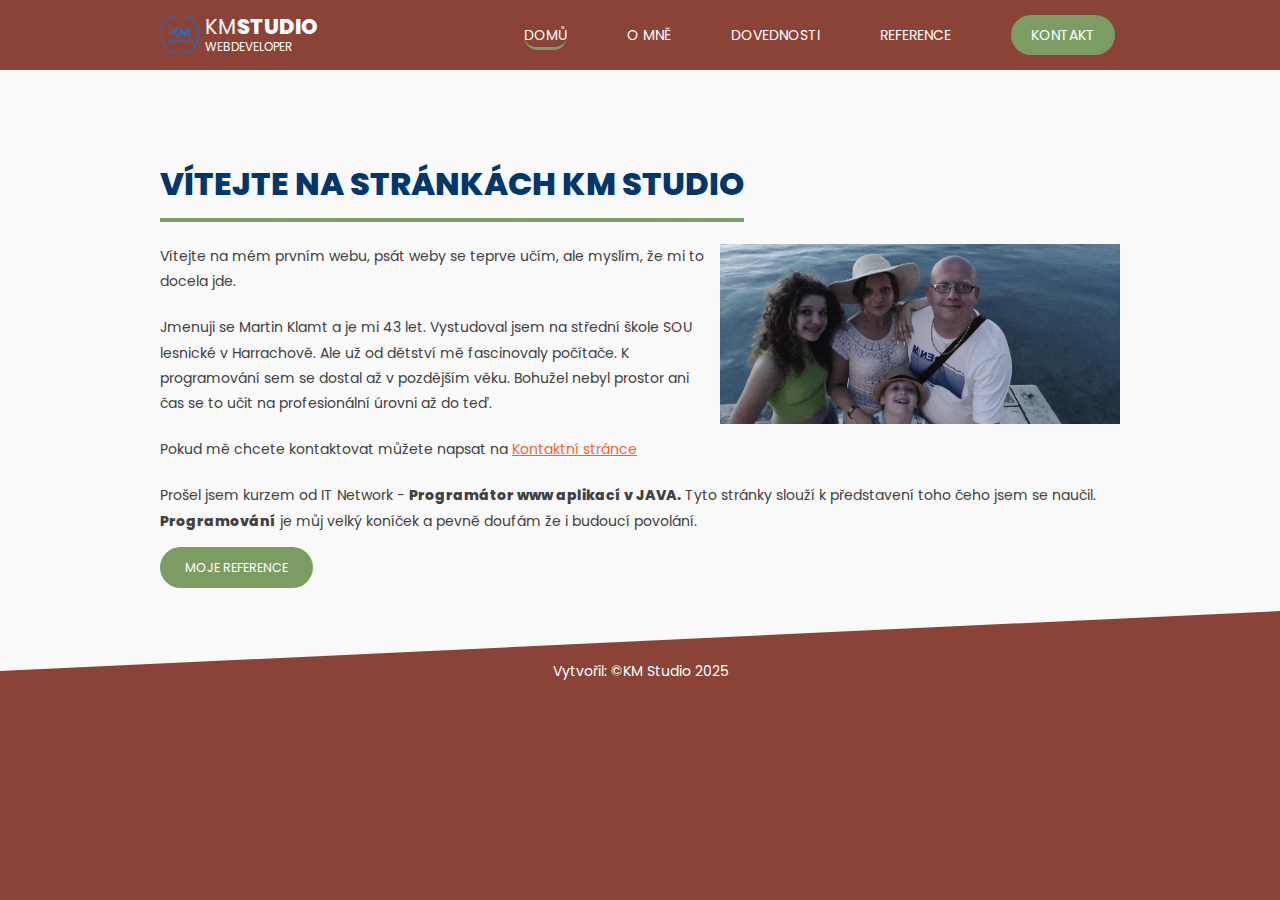
<file: index.html>
<!DOCTYPE html>
<html lang="cs-CZ">
<head>
    <meta charset="utf-8"/>
    <meta name="description" content="Mé dovednosti, mezi které patří programování v Javě, JavaScript a HTML"/>
    <meta name="keywords" content="programátor, klamt, dovednosti, java, html, javascript, programování"/>
    <meta name="author" content="KM Studio"/>
    <meta name="viewport" content="width=device-width, viewport-fit=cover">
    <link rel="shortcut icon" href="images/icon.png"/>
    <link rel="stylesheet" href="style.css" type="text/css"/>
    <title>KM Studio</title>
</head>
<body>
<header>
    <div id="logo">
        <h1>KM<span>Studio</span></h1>
        <small>webdeveloper</small>
    </div>
    <nav>
        <ul>
            <li class="aktivni"><a href="index.html">Domů</a></li>
            <li><a href="omne.html">O mně</a></li>
            <li><a href="dovednosti.html">Dovednosti</a></li>
            <li><a href="reference.html">Reference</a></li>
            <li><a class="kontakt-tlacitko" href="kontakt.html">Kontakt</a></li>
        </ul>
    </nav>
</header>

<article>
    <header>
        <h1>Vítejte na stránkách KM Studio</h1>
    </header>

    <section>
        <img src="images/family_pictures.jpeg" class="avatar" alt="Programátor KM Studio"/>
        <p>
            Vítejte na mém prvním webu, psát weby se teprve učím, ale myslím, že mi to docela jde.

        </p>

        <p>Jmenuji se Martin Klamt a je mi 43 let. Vystudoval jsem na střední škole SOU lesnické v Harrachově. Ale už od
            dětství mě fascinovaly počítače. K programování sem se dostal až v pozdějším věku.
            Bohužel nebyl prostor ani čas se to učit na profesionální úrovni až do teď. </p>
        <p>Pokud mě chcete kontaktovat můžete napsat na <a href="kontakt.html">Kontaktní stránce</a>
        </p>

        <p>
            Prošel jsem kurzem od IT Network - <strong>Programátor www aplikací v JAVA.</strong> Tyto stránky slouží k
            představení toho
            čeho jsem se naučil.
            <strong>Programování</strong> je můj velký koníček a pevně doufám že i budoucí povolání.
        </p>

        <p class="tlacitko-odstavec">
            <a href="reference.html" class="reference-tlacitko">Moje Reference</a>
        </p>
        <div class="clear"></div>

    </section>
</article>
<footer>
    Vytvořil: &copy;<a href="www.kmstudio.cz">KM Studio 2025</a>
</footer>
</body>
</html>
</file>
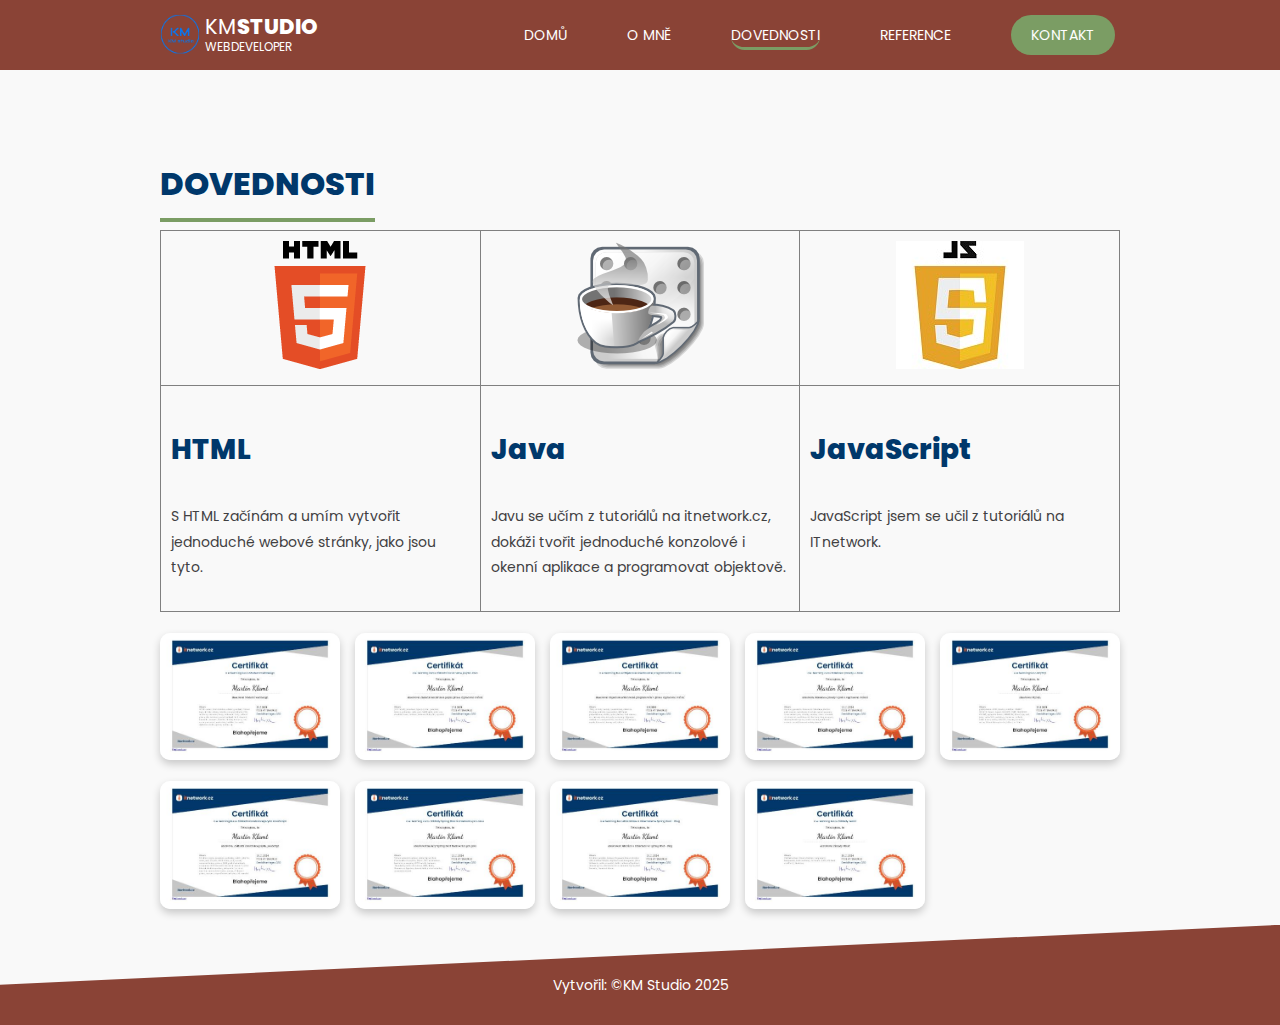
<file: dovednosti.html>
<!DOCTYPE html>
<html lang="cs-cz">

<head>
    <meta charset="utf-8"/>
    <meta name="description" content="Mé dovednosti, mezi které patří programování v Javě, JavaScript a HTML"/>
    <meta name="keywords" content="programátor, Klamt, KM Studio, dovednosti, java, html, javascript, programování"/>
    <meta name="author" content="KM Studio"/>
    <meta name="viewport" content="width=device-width, viewport-fit=cover">
    <link rel="shortcut icon" href="images/icon.png"/>
    <link rel="stylesheet" href="style.css" type="text/css"/>
    <link rel="stylesheet" href="css/lightbox.min.css" type="text/css" media="screen"/>
    <script src="js/lightbox-plus-jquery.min.js"></script>
    <script src="js/lightbox.min.js"></script>
    <title>Dovednosti</title>
</head>

<body>

<header>
    <div id="logo">
        <h1>KM<span>Studio</span></h1>
        <small>webdeveloper</small>
    </div>
    <nav>
        <ul>
            <li><a href="index.html">Domů</a></li>
            <li><a href="omne.html">O mně</a></li>
            <li class="aktivni"><a href="dovednosti.html">Dovednosti</a></li>
            <li><a href="reference.html">Reference</a></li>
            <li><a class="kontakt-tlacitko" href="kontakt.html">Kontakt</a></li>
        </ul>
    </nav>
</header>
<article>
    <header>
        <h1>Dovednosti</h1>
    </header>

    <section>
        <table id="dovednosti">
            <tr class="centrovany">
                <td>
                    <img src="images/html.png" alt="HTML"/>
                </td>
                <td>
                    <img src="images/java.png" alt="Java"/>
                </td>
                <td>
                    <img src="images/javascript.png" alt="JavaScript"/>
                </td>
            </tr>
            <tr>
                <td>
                    <h2>HTML</h2>
                    <p>S HTML začínám a umím vytvořit jednoduché webové stránky, jako jsou tyto.</p>
                </td>
                <td>
                    <h2>Java</h2>
                    <p>Javu se učím z tutoriálů na itnetwork.cz, dokáži tvořit jednoduché konzolové i okenní aplikace a
                        programovat objektově.</p>
                </td>
                <td>
                    <h2>JavaScript</h2>
                    <p>JavaScript jsem se učil z tutoriálů na ITnetwork.</p>
                </td>
            </tr>
        </table>
        <p></p>

        <div class="gallery">
            <a href="images/Certifikat_Moderni_webdesign.jpg" rel="lightbox[reference]">
                <img src="images/Certifikat_Moderni_webdesign_thumb.jpg" alt="Certifikat Moderní webdesign">
            </a>
            <a href="images/Certifikat_Zakladni_konstrukce_jazyka_Java.jpg" rel="lightbox[reference]">
                <img src="images/Certifikat_Zakladni_konstrukce_jazyka_Java_thumb.jpg"
                     alt="Certifikat Zakladní konstrukce jazyka Java">
            </a>
            <a href="images/Certifikat_Objektove_orientovane_programovani_v_Jave.jpg" rel="lightbox[reference]">
                <img src="images/Certifikat_Objektove_orientovane_programovani_v_Jave_thumb.jpg"
                     alt="Certifikat Objektove orientovane programovani v Jave">
            </a>
            <a href="images/Certifikat_Kolekce_a_proudy_v_Jave.jpg" rel="lightbox[reference]">
                <img src="images/Certifikat_Kolekce_a_proudy_v_Jave_thumb.jpg" alt="Certifikat Kolekce a proudy v Jave">
            </a>
            <a href="images/Certifikat_MySQL.jpg" rel="lightbox[reference]">
                <img src="images/Certifikat_MySQL_thumb.jpg" alt="Certifikat MySQL">
            </a>
            <a href="images/Certifikat_Zakladni_konstrukce_jazyka_JavaScript.jpg" rel="lightbox[reference]">
                <img src="images/Certifikat_Zakladni_konstrukce_jazyka_JavaScript_thumb.jpg"
                     alt="Certifikat Zakladní konstrukce jazyka JavaScript">
            </a>
            <a href="images/Certifikat_Zaklady_Spring_Boot_frameworku_pro_Javu.jpg" rel="lightbox[reference]">
                <img src="images/Certifikat_Zaklady_Spring_Boot_frameworku_pro_Javu_thumb.jpg"
                     alt="Certifikat Zaklady Spring Boot frameworku pro Javu">
            </a>
            <a href="images/Certifikat_Databaze_a_Hibernate_ve_Spring_Boot_-_Blog.jpg" rel="lightbox[reference]">
                <img src="images/Certifikat_Databaze_a_Hibernate_ve_Spring_Boot_-_Blog_thumb.jpg"
                     alt="Certifikat Databaze a Hibernate ve Spring Boot - Blog">
            </a>
            <a href="images/Certifikat_Zaklady_React.jpg" rel="lightbox[reference]">
                <img src="images/Certifikat_Zaklady_React_thumb.jpg" alt="Certifikat Zaklady React">
            </a>
        </div>
    </section>
</article>

<footer>
    Vytvořil: &copy;<a href="www.kmstudio.cz">KM Studio 2025</a>
</footer>

</body>

</html>
</file>
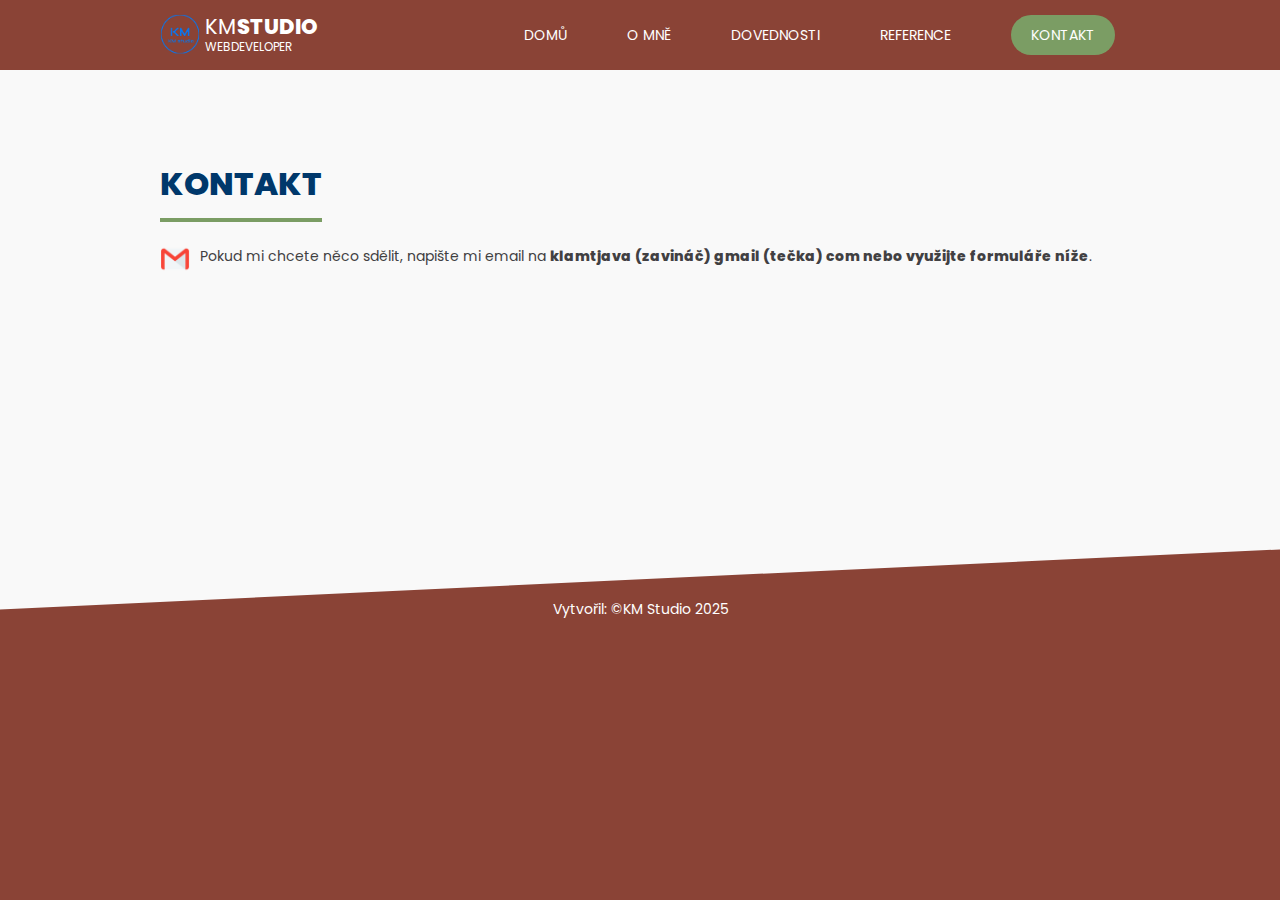
<file: kontakt.html>
<!DOCTYPE html>
<html lang="cs-cz">

<head>
    <meta charset="utf-8"/>
    <meta name="description" content="Kontakt na programátora Martina Klamta, programování na zakázku."/>
    <meta name="keywords" content="kontakt, programátor, Klamt, zakázka, programování"/>
    <meta name="author" content="Klamt"/>
    <meta name="viewport" content="width=device-width, viewport-fit=cover">
    <link rel="shortcut icon" href="images/icon.png"/>
    <link rel="stylesheet" href="style.css" type="text/css"/>
    <title>Kontaktujte mě</title>
</head>

<body>
<header>
    <div id="logo"><h1>KM<span>Studio</span></h1><small>webdeveloper</small></div>
    <nav>
        <ul>
            <li><a href="index.html">Domů</a></li>
            <li><a href="omne.html">O mně</a></li>
            <li><a href="dovednosti.html">Dovednosti</a></li>
            <li><a href="reference.html">Reference</a></li>
            <li><a class="kontakt-tlacitko" href="kontakt.html">Kontakt</a></li>
        </ul>
    </nav>
</header>

<article>
    <header>
        <h1>Kontakt</h1>
    </header>

    <section>
        <p>
            <img src="images/logo_mail.png" alt="email" class="vlevo"/>
            Pokud mi chcete něco sdělit, napište mi email na <strong>klamtjava (zavináč) gmail (tečka) com nebo využijte
            formuláře níže</strong>.
        </p>
        <p class="centrovany">
            <!-- itnetwork.cz MAILFORM -->
            <iframe frameborder="0" scrolling="no" width="500px" height="220px"
                    src="https://www.itnetwork.cz/api/Service-MailForm/6696c2c2c22063.08006304">
            </iframe>
            <!-- itnetwork.cz MAILFORM END -->
        </p>
    </section>
    <div class="cistic"></div>
</article>

<footer>
    Vytvořil: &copy;<a href="www.kmstudio.cz">KM Studio 2025</a>
</footer>
</body>
</html>
</file>
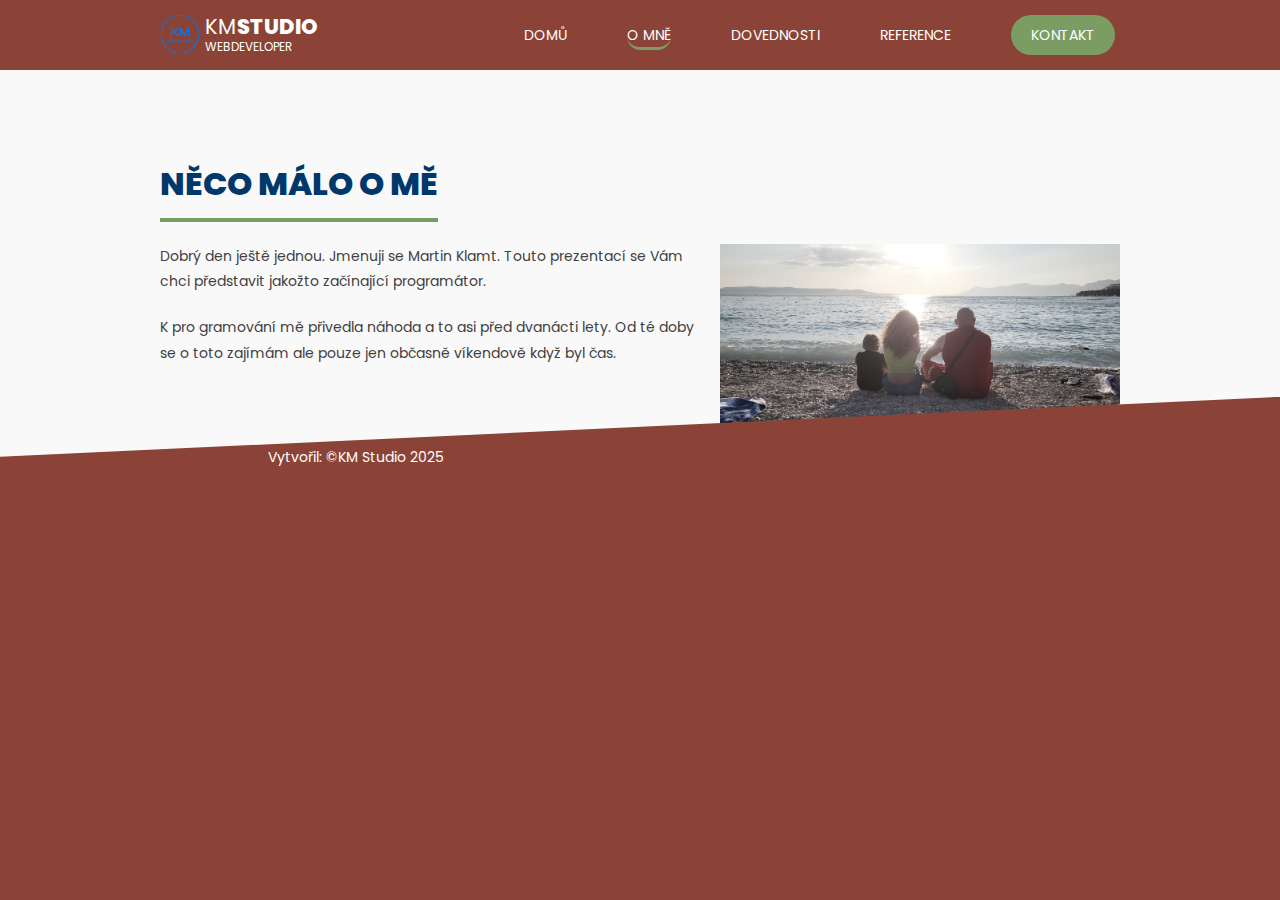
<file: omne.html>
<!DOCTYPE html>
<html lang="cs-CZ">
<head>
  <meta charset="utf-8"/>
  <meta name="description" content="Mé dovednosti, mezi které patří programování v Javě, JavaScript a HTML"/>
  <meta name="keywords" content="programátor, klamt, dovednosti, java, html, javascript, programování"/>
  <meta name="author" content="KM Studio"/>
  <meta name="viewport" content="width=device-width, viewport-fit=cover">
  <link rel="shortcut icon" href="images/icon.png"/>
  <link rel="stylesheet" href="style.css" type="text/css"/>
  <title>KM Studio</title>
</head>
<body>
<header>
  <div id="logo">
    <h1>KM<span>Studio</span></h1>
    <small>webdeveloper</small>
  </div>
  <nav>
    <ul>
      <li><a href="index.html">Domů</a></li>
      <li class="aktivni"><a href="omne.html">O mně</a></li>
      <li><a href="dovednosti.html">Dovednosti</a></li>
      <li><a href="reference.html">Reference</a></li>
      <li><a class="kontakt-tlacitko" href="kontakt.html">Kontakt</a></li>
    </ul>
  </nav>
</header>

<article>
  <header>
    <h1> Něco málo o mě</h1>
  </header>

  <section>
    <img src="images/logo_omne.jpg" class="avatar" alt="Programátor KM Studio"/>

    <p>
      Dobrý den ještě jednou. Jmenuji se Martin Klamt. Touto prezentací se Vám chci představit jakožto začínající programátor.

    </p>
    <p>
      K pro gramování mě přivedla náhoda a to asi před dvanácti lety. Od té doby se o toto zajímám ale pouze jen občasně víkendově když byl čas.
    </p>


  </section>
</article>
<footer>
  Vytvořil: &copy;<a href="www.kmstudio.cz">KM Studio 2025</a>
</footer>
</body>
</html>
</file>
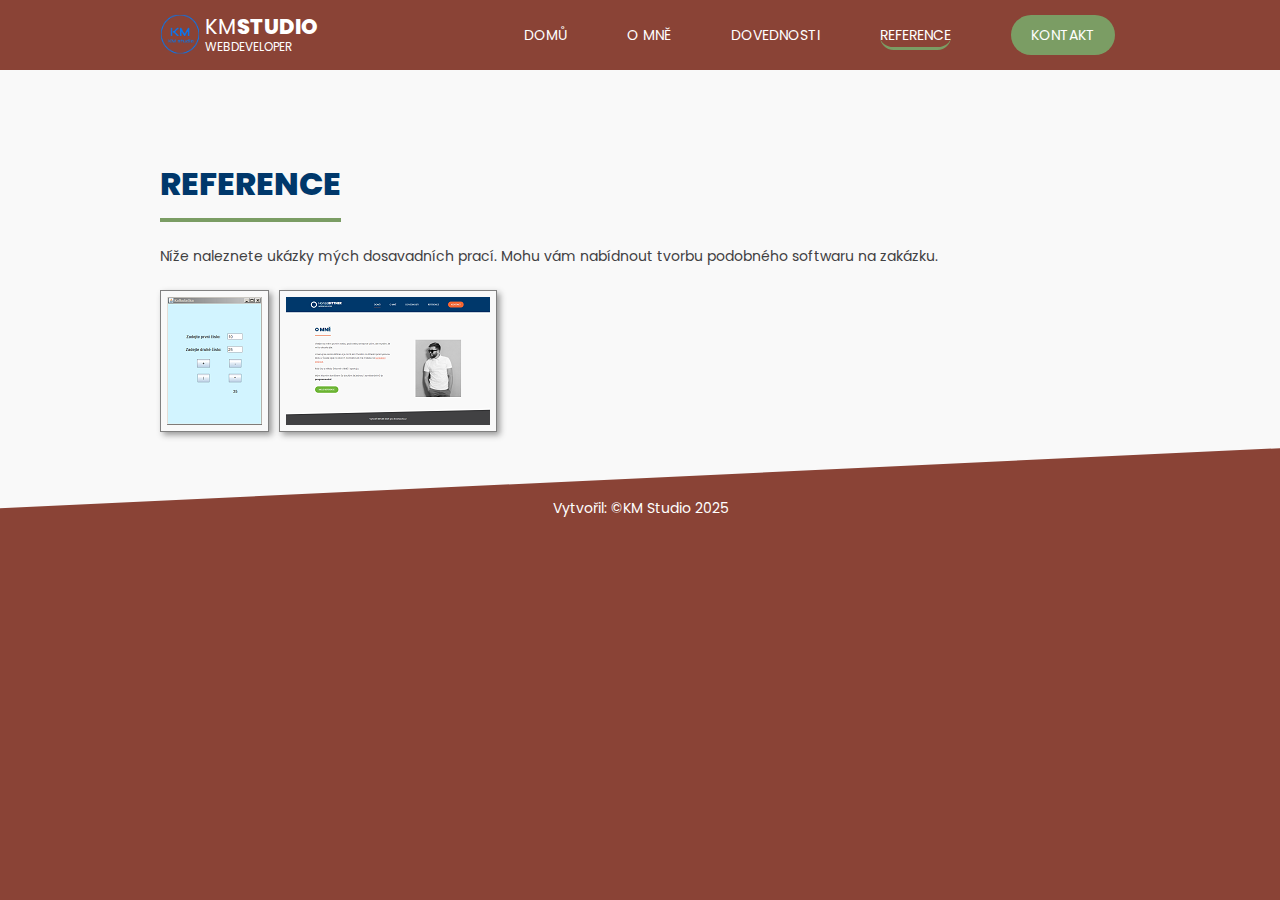
<file: reference.html>
<!DOCTYPE html>
<html lang="en">
<head>
    <meta charset="utf-8"/>
    <meta name="description" content="Mé dovednosti, mezi které patří programování v Javě, JavaScript a HTML"/>
    <meta name="keywords" content="programátor, Klamt, KM Studio, dovednosti, java, html, javascript, programování"/>
    <meta name="author" content="KM Studio"/>
    <link rel="shortcut icon" href="images/icon.png"/>
    <link rel="stylesheet" href="style.css" type="text/css"/>
    <link rel="stylesheet" href="css/lightbox.min.css" type="text/css" media="screen" />
    <script src="js/lightbox-plus-jquery.min.js"></script>
    <script src="js/lightbox.min.js"></script>
    <title>Reference</title>
</head>
<body>

<header>
    <div id="logo">
        <h1>KM<span>Studio</span></h1>
        <small>webdeveloper</small>
    </div>
    <nav>
        <ul>
            <li><a href="index.html">Domů</a></li>
            <li><a href="omne.html">O mně</a></li>
            <li><a href="dovednosti.html">Dovednosti</a></li>
            <li class="aktivni"><a href="reference.html">Reference</a></li>
            <li><a class="kontakt-tlacitko" href="kontakt.html">Kontakt</a></li>
        </ul>
    </nav>
</header>
<article>
    <header>
        <h1>Reference</h1>
    </header>

    <section>
        <p>Níže naleznete ukázky mých dosavadních prací. Mohu vám nabídnout tvorbu podobného softwaru na zakázku.</p>

        <div id="reference">
            <a href="images/kalkulacka_java.png" title="Kalkulačka v Javě" rel="lightbox[reference]">
                <img src="images/kalkulacka_java_nahled.png" alt="Kalkulačka v Javě"/>
            </a>

            <a href="images/hobi_web.jpg" title="Web v HTML a CSS" rel="lightbox[reference]">
                <img src="images/hobi_web_nahled.png" alt="Web v HTML a CSS"/>
            </a>
        </div>

    </section>
</article>

<footer>
    Vytvořil: &copy;<a href="www.kmstudio.cz">KM Studio 2025</a>
</footer>

</body>
</html>
</file>
<file: style.css>
@font-face {
    font-family: Poppins;
    src: url(fonty/Poppins-Regular.ttf);
    font-weight: normal;
}

@font-face {
    font-family: Poppins;
    src: url(fonty/Poppins-ExtraBold.ttf);
    font-weight: bold;
}

html {
    background: #8a4336;
}

body {
    font: 14px "Poppins";
    background: #f9f9f9;
    color: #414042;
    box-sizing: border-box;
    margin: 0;
    padding: 100px 0px 0px 0px;
    min-width: 960px;
}

body > header {
    height: 70px;
    width: 100%;
    background: #8a4336;
    color: white;
    display: flex;
    justify-content: space-evenly;
    position: fixed;
    z-index: 1;
    top: 0;
}

#logo {
    height: 50px;
    margin: auto 0 auto 20px;
    display: flex;
    flex-direction: column;
    justify-content: center;
    background: url('images/mk_logo.png') no-repeat;
    background-size: 50px 50px;
}

#logo > * {
    margin: 0 0 0 50px;
}

#logo h1 {
    font-weight: normal;
    font-size: 1.5em;
    line-height: 1.2em;
    color: white;
}

#logo h1 span {
    font-weight: bold;
    text-transform: uppercase;
}

#logo small {
    text-transform: uppercase;
    font-size: 0.85em;
}

nav ul {
    margin: 0;
    list-style-type: none;
    display: flex;
    align-items: center;
    height: 100%;

}

nav ul li {
    padding: 0 25px;
    margin: 0 5px;
    font-size: 1em;
    line-height: 4.5em;
}

nav ul a {
    color: white;
    padding: 2px 0;
    text-decoration: none;
    text-transform: uppercase;
}

nav ul a:hover,
.aktivni a {
    border-bottom: 3px solid #7b9d64;
    border-radius: 25px;
}

article {
    margin: 0 auto;
    max-width: 960px;
    padding: 50px 50px 10px 50px;
}

article h1,
article h2,
article h3,
article h4,
article h5,
article h6 {
    padding: 10px 0;
    color: #00386B;
}

article h1 {
    margin: 0;
    font-size: 2.3em;
    font-weight: bold;
    text-transform: uppercase;
    width: max-content;
    border-bottom: 4px solid #7b9d64;
}

article h2 {
    font-size: 2em;
}

article header {
    height: 80px;
}

article section p {
    margin-bottom: 1.5em;
    line-height: 1.8em;
}

article section a {
    color: #EF6534;
}

#dovednosti td {
    width: 33%;
    padding: 10px;
    vertical-align: top;
    border: 1px solid gray;
}

#dovednosti {
    border-collapse: collapse;
}

#reference img {
    border: 1px solid gray;
    padding: 6px;
    box-shadow: 3px 3px 6px #999999;
    margin-right: 6px;
}

#reference a{
    text-decoration: none;
}

#reference a:hover {
    text-decoration: none;
}

footer {
    box-sizing: border-box;
    text-align: center;
    height: 100px;
    color: white;
    background: #8a4336;
    padding: 50px 0 0 0;
    clip-path: polygon(0 60px, 100% 0, 100% 105%, 0 105%);
}

footer a {
    color: white;
    text-decoration: none;
}

.centrovany {
    text-align: center;
}

.avatar {
    float: right;
    width: 400px;
    padding-left: 10px;
    filter: grayscale(0.5);
}

.cistic {
    clear: both;
}

.reference-tlacitko {
    background: #7b9d64;
    color: white;
    font-size: 0.9em;
    text-transform: uppercase;
    text-decoration: none;
    padding: 12px 25px;
    border-radius: 25px;
}

.kontakt-tlacitko {
    background: #7b9d64;
    padding: 10px 20px;
    border-radius: 25px;
}

.kontakt-tlacitko:hover,
.reference-tlacitko:hover {
    filter: brightness(115%) contrast(85%);
    border: 0;
}

.vlevo {
    float: left;
    width: 30px;
    height: 30px;
    margin-right: 10px;
}

.gallery {
    display: grid;
    grid-template-columns: repeat(auto-fit, minmax(150px, 1fr));
    gap: 15px;
}
.gallery a img {
    width: 100%;
    height: auto;
    border-radius: 10px;
    box-shadow: 0 4px 8px rgba(0,0,0,0.2);
    transition: transform 0.3s, box-shadow 0.3s;
    cursor: pointer;
}
.gallery a img:hover {
    transform: scale(1.05);
    box-shadow: 0 8px 16px rgba(0,0,0,0.3);
}
</file>
